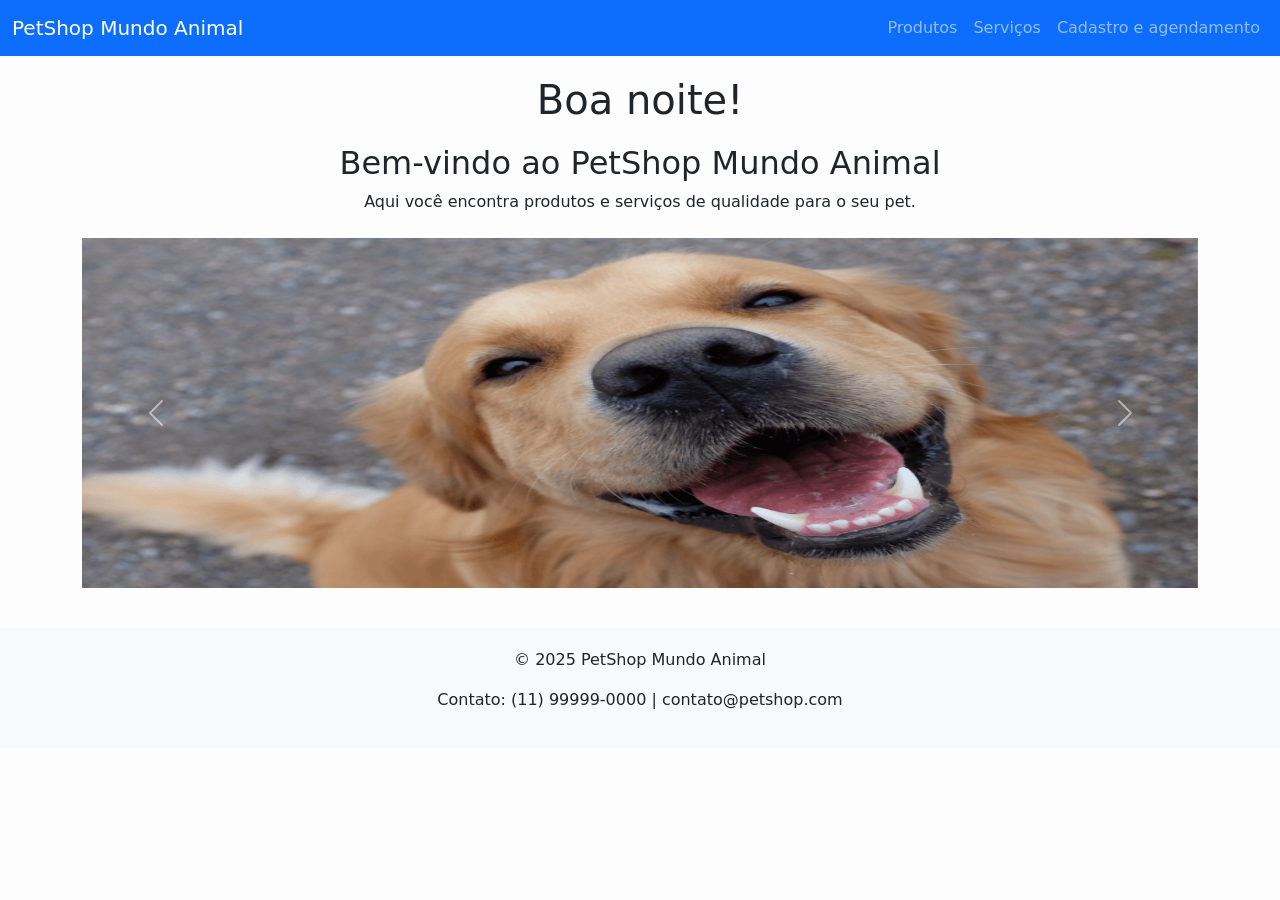
<file: index.html>
<!DOCTYPE html>
<html lang="pt-BR">
<head>
    <meta charset="UTF-8">
    <title>PetShop Mundo Animal</title>

    <!-- Bootstrap -->
    <link href="https://cdn.jsdelivr.net/npm/bootstrap@5.3.3/dist/css/bootstrap.min.css" rel="stylesheet">

    <!-- Arquivo CSS externo -->
    <link rel="stylesheet" href="css/style.css">
</head>
<body>

<!-- NAVBAR -->
<nav class="navbar navbar-expand-lg navbar-dark bg-primary">
    <div class="container-fluid">
        <a class="navbar-brand" href="index.html">PetShop Mundo Animal</a>
        <button class="navbar-toggler" type="button" data-bs-toggle="collapse" data-bs-target="#menu">
            <span class="navbar-toggler-icon"></span>
        </button>

        <div class="collapse navbar-collapse" id="menu">
            <ul class="navbar-nav ms-auto">
                <li class="nav-item"><a class="nav-link" href="produtos.html">Produtos</a></li>
                <li class="nav-item"><a class="nav-link" href="servicos.html">Serviços</a></li>
                <li class="nav-item"><a class="nav-link" href="servicos.html">Cadastro e agendamento</a></li>                
            </ul>
        </div>
    </div>
</nav>

<header>
    <h1 id="saudacao"></h1>
</header>

<div class="container text-center">
    <h2>Bem-vindo ao PetShop Mundo Animal</h2>
    <p>Aqui você encontra produtos e serviços de qualidade para o seu pet.</p>
</div>

<!-- CARROSSEL -->
<div id="carouselPets" class="carousel slide container mt-4" data-bs-ride="carousel">
    <div class="carousel-inner">
        <div class="carousel-item active">
            <img src="imagens/cao1.jpg" class="d-block w-100" height="350">
        </div>
        <div class="carousel-item">
            <img src="imagens/gato1.jpg" class="d-block w-100" height="350">
        </div>
        <div class="carousel-item">
            <img src="imagens/petshop.jpg" class="d-block w-100" height="350">
        </div>
    </div>

    <button class="carousel-control-prev" type="button" data-bs-target="#carouselPets" data-bs-slide="prev">
        <span class="carousel-control-prev-icon"></span>
    </button>
    <button class="carousel-control-next" type="button" data-bs-target="#carouselPets" data-bs-slide="next">
        <span class="carousel-control-next-icon"></span>
    </button>
</div>

<footer>
    <p>© 2025 PetShop Mundo Animal</p>
    <p>Contato: (11) 99999-0000 | contato@petshop.com</p>
</footer>

<!-- Bootstrap JS -->
<script src="https://cdn.jsdelivr.net/npm/bootstrap@5.3.3/dist/js/bootstrap.bundle.min.js"></script>

<!-- Arquivo JS externo -->
<script src="js/script.js"></script>

</body>
</html>
</file>
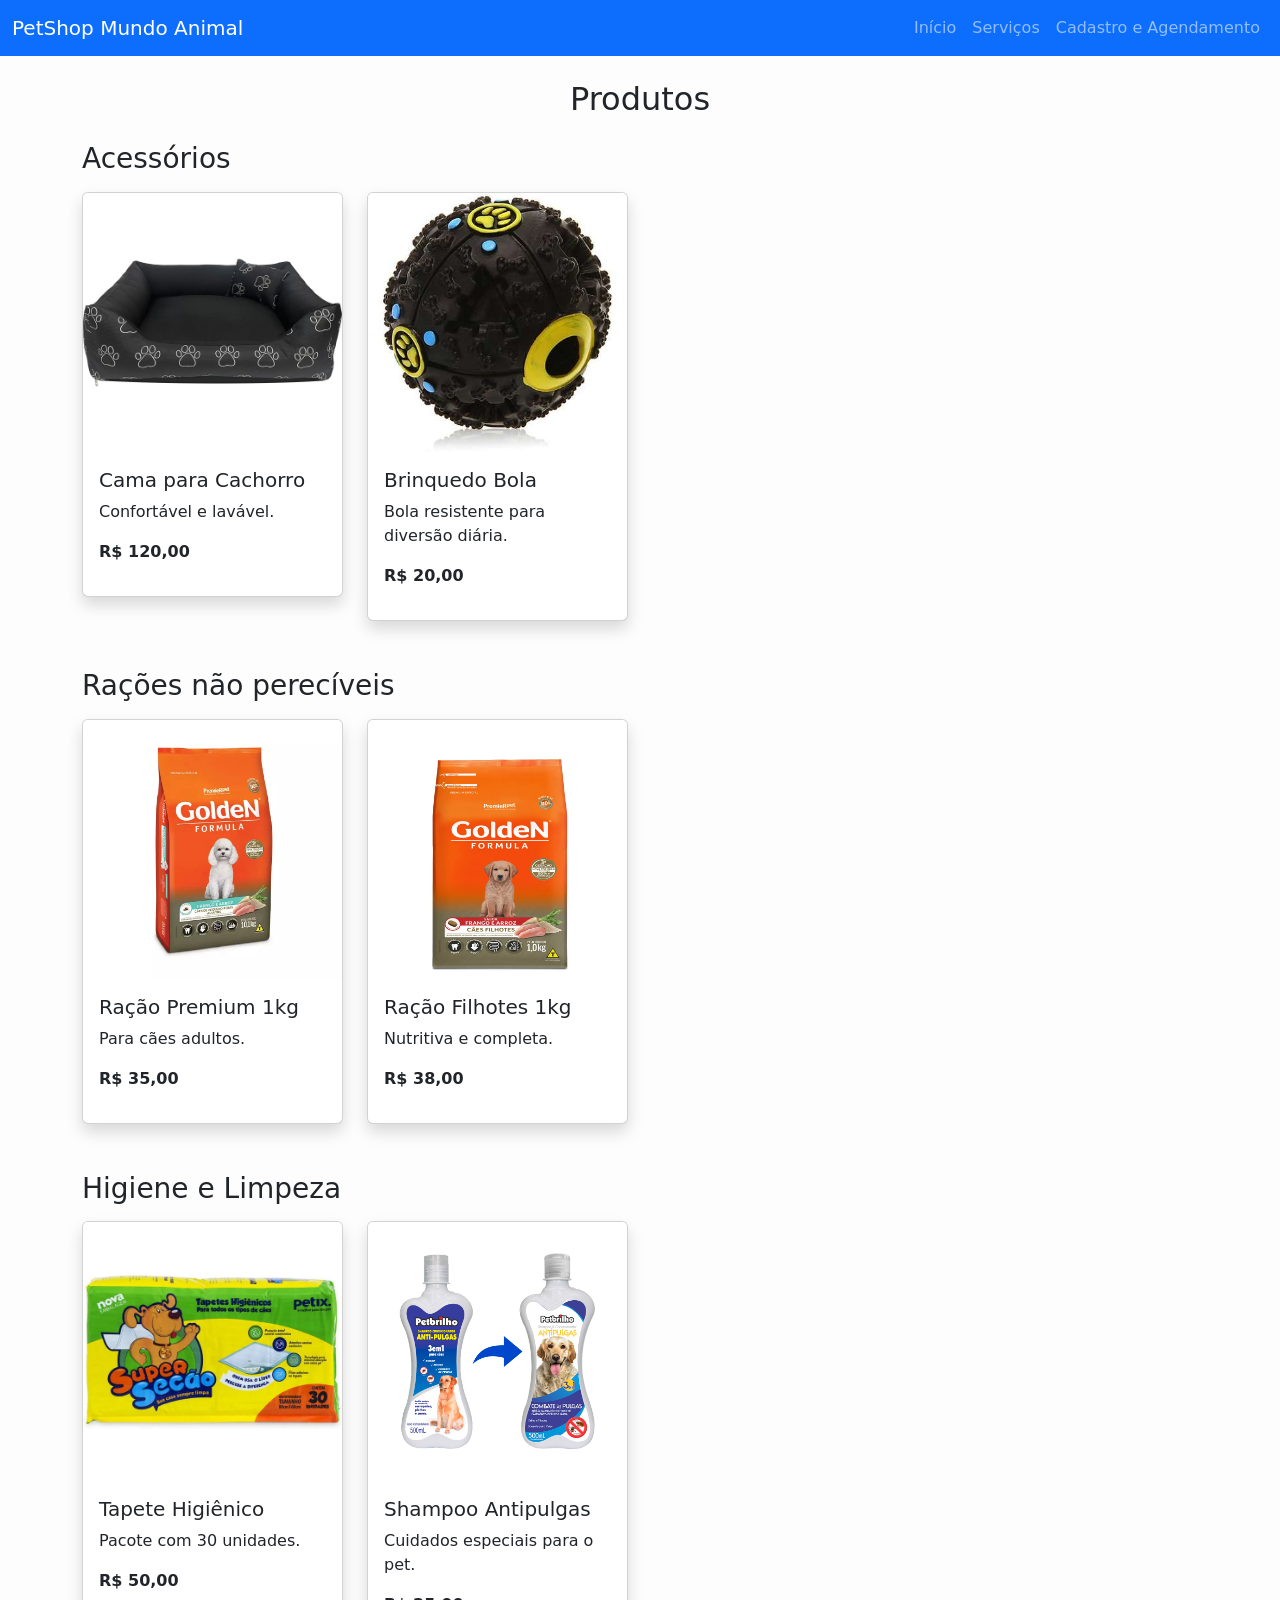
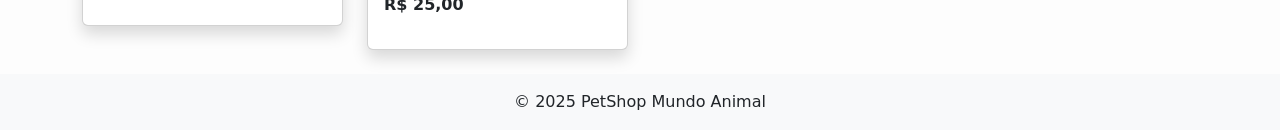
<file: produtos.html>
<!DOCTYPE html>
<html lang="pt-BR">
<head>
    <meta charset="UTF-8">
    <title>PetShop - Produtos</title>

    <link href="https://cdn.jsdelivr.net/npm/bootstrap@5.3.3/dist/css/bootstrap.min.css" rel="stylesheet">
    <link rel="stylesheet" href="css/style.css">
</head>
<body>

<!-- Navbar -->
<nav class="navbar navbar-expand-lg navbar-dark bg-primary">
    <div class="container-fluid">
        <a class="navbar-brand" href="index.html">PetShop Mundo Animal</a>

        <button class="navbar-toggler" data-bs-toggle="collapse" data-bs-target="#menu">
            <span class="navbar-toggler-icon"></span>
        </button>

        <div id="menu" class="collapse navbar-collapse">
            <ul class="navbar-nav ms-auto">
                <li class="nav-item"><a class="nav-link" href="index.html">Início</a></li>
                <li class="nav-item"><a class="nav-link" href="servicos.html">Serviços</a></li>
                <li class="nav-item"><a class="nav-link" href="cadastro.html">Cadastro e Agendamento</a></li>
            </ul>
        </div>
    </div>
</nav>

<div class="container mt-4">

    <h2 class="text-center mb-4">Produtos</h2>

    <!-- Acessórios -->
    <h3 class="mb-3">Acessórios</h3>
    <div class="row g-4">

        <!-- Produto -->
        <div class="col-md-3">
            <div class="card shadow">
                <img src="imagens/cama.jpg" class="card-img-top" alt="Cama confortável para cachorro">
                <div class="card-body">
                    <h5 class="card-title">Cama para Cachorro</h5>
                    <p class="card-text">Confortável e lavável.</p>
                    <p><strong>R$ 120,00</strong></p>
                </div>
            </div>
        </div>

        <div class="col-md-3">
            <div class="card shadow">
                <img src="imagens/bola.jpg" class="card-img-top" alt="Brinquedo bola para cachorro">
                <div class="card-body">
                    <h5 class="card-title">Brinquedo Bola</h5>
                    <p class="card-text">Bola resistente para diversão diária.</p>
                    <p><strong>R$ 20,00</strong></p>
                </div>
            </div>
        </div>
    </div>

    <!-- Rações -->
    <h3 class="mt-5 mb-3">Rações não perecíveis</h3>
    <div class="row g-4">

        <div class="col-md-3">
            <div class="card shadow">
                <img src="imagens/racao1.jpg" class="card-img-top" alt="Saco de ração premium">
                <div class="card-body">
                    <h5 class="card-title">Ração Premium 1kg</h5>
                    <p class="card-text">Para cães adultos.</p>
                    <p><strong>R$ 35,00</strong></p>
                </div>
            </div>
        </div>

        <div class="col-md-3">
            <div class="card shadow">
                <img src="imagens/racao2.jpg" class="card-img-top" alt="Ração especial para filhotes">
                <div class="card-body">
                    <h5 class="card-title">Ração Filhotes 1kg</h5>
                    <p class="card-text">Nutritiva e completa.</p>
                    <p><strong>R$ 38,00</strong></p>
                </div>
            </div>
        </div>
    </div>

    <!-- Higiene -->
    <h3 class="mt-5 mb-3">Higiene e Limpeza</h3>
    <div class="row g-4">

        <div class="col-md-3">
            <div class="card shadow">
                <img src="imagens/tapete.jpg" class="card-img-top" alt="Pacote de tapete higiênico">
                <div class="card-body">
                    <h5 class="card-title">Tapete Higiênico</h5>
                    <p class="card-text">Pacote com 30 unidades.</p>
                    <p><strong>R$ 50,00</strong></p>
                </div>
            </div>
        </div>

        <div class="col-md-3">
            <div class="card shadow">
                <img src="imagens/shampoo.jpg" class="card-img-top" alt="Shampoo antipulgas para pets">
                <div class="card-body">
                    <h5 class="card-title">Shampoo Antipulgas</h5>
                    <p class="card-text">Cuidados especiais para o pet.</p>
                    <p><strong>R$ 25,00</strong></p>
                </div>
            </div>
        </div>

    </div>

</div>

<footer class="text-center p-3 bg-light mt-4">
    © 2025 PetShop Mundo Animal
</footer>

<script src="https://cdn.jsdelivr.net/npm/bootstrap@5.3.3/dist/js/bootstrap.bundle.min.js"></script>
<script src="js/script.js"></script>
</body>
</html>
</file>
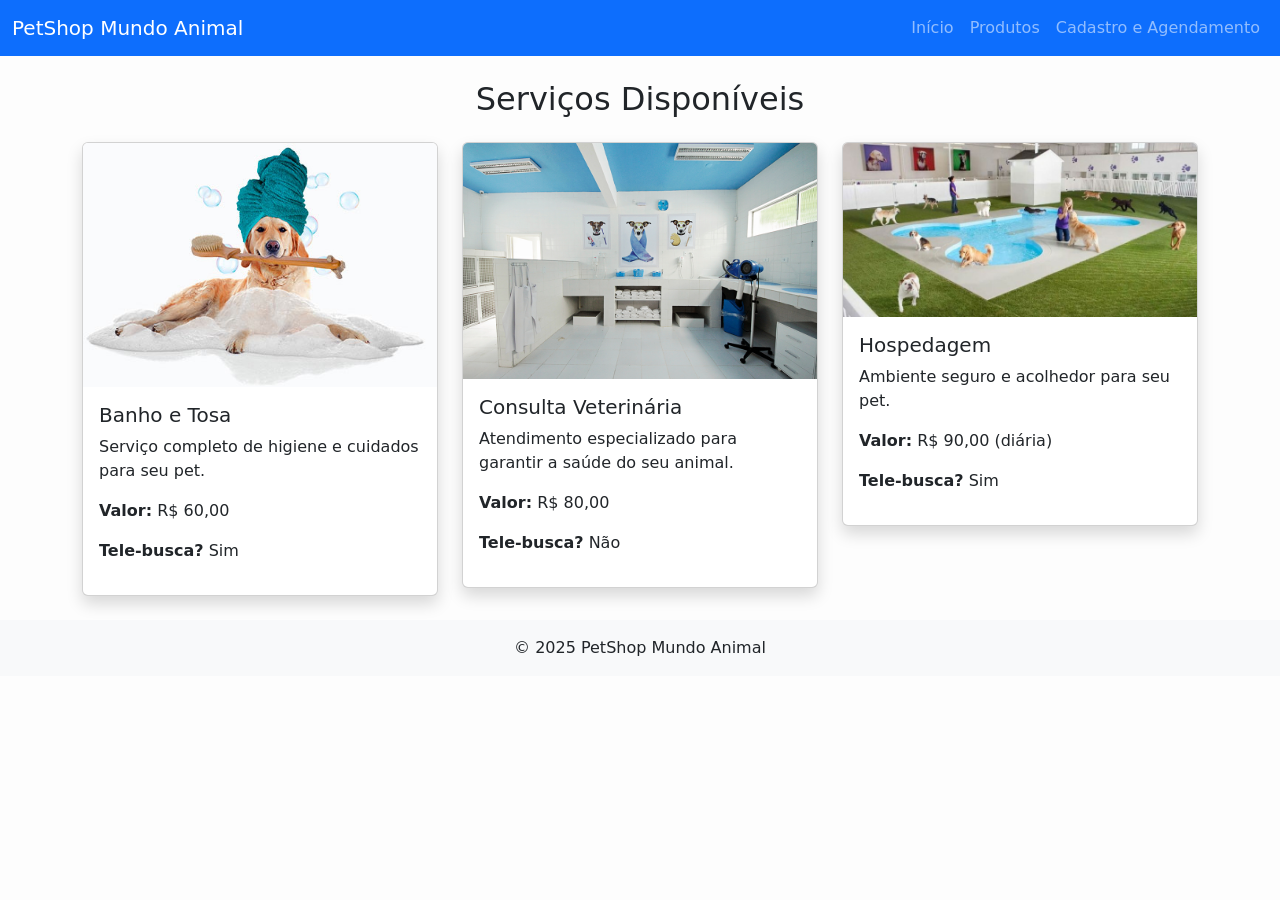
<file: servicos.html>
<!DOCTYPE html>
<html lang="pt-BR">
<head>
    <meta charset="UTF-8">
    <title>PetShop - Serviços</title>

    <link href="https://cdn.jsdelivr.net/npm/bootstrap@5.3.3/dist/css/bootstrap.min.css" rel="stylesheet">
    <link rel="stylesheet" href="css/style.css">
</head>
<body>

<!-- Navbar -->
<nav class="navbar navbar-expand-lg navbar-dark bg-primary">
    <div class="container-fluid">
        <a class="navbar-brand" href="index.html">PetShop Mundo Animal</a>

        <button class="navbar-toggler" data-bs-toggle="collapse" data-bs-target="#menu">
            <span class="navbar-toggler-icon"></span>
        </button>

        <div id="menu" class="collapse navbar-collapse">
            <ul class="navbar-nav ms-auto">
                <li class="nav-item"><a class="nav-link" href="index.html">Início</a></li>
                <li class="nav-item"><a class="nav-link" href="produtos.html">Produtos</a></li>
                <li class="nav-item"><a class="nav-link" href="cadastro.html">Cadastro e Agendamento</a></li>
            </ul>
        </div>
    </div>
</nav>

<!-- Conteúdo -->
<div class="container mt-4">
    <h2 class="text-center mb-4">Serviços Disponíveis</h2>

    <div class="row g-4">

        <!-- Card 1 -->
        <div class="col-md-4">
            <div class="card shadow">
                <img src="imagens/banho.jpg" class="card-img-top" alt="Banho e tosa em cachorro">
                <div class="card-body">
                    <h5 class="card-title">Banho e Tosa</h5>
                    <p class="card-text">Serviço completo de higiene e cuidados para seu pet.</p>
                    <p><strong>Valor:</strong> R$ 60,00</p>
                    <p><strong>Tele-busca?</strong> Sim</p>
                </div>
            </div>
        </div>

        <!-- Card 2 -->
        <div class="col-md-4">
            <div class="card shadow">
                <img src="imagens/consulta.jpg" class="card-img-top" alt="Veterinário realizando consulta em pet">
                <div class="card-body">
                    <h5 class="card-title">Consulta Veterinária</h5>
                    <p class="card-text">Atendimento especializado para garantir a saúde do seu animal.</p>
                    <p><strong>Valor:</strong> R$ 80,00</p>
                    <p><strong>Tele-busca?</strong> Não</p>
                </div>
            </div>
        </div>

        <!-- Card 3 -->
        <div class="col-md-4">
            <div class="card shadow">
                <img src="imagens/hospedagem.jpg" class="card-img-top" alt="Hotel para pets com espaço confortável">
                <div class="card-body">
                    <h5 class="card-title">Hospedagem</h5>
                    <p class="card-text">Ambiente seguro e acolhedor para seu pet.</p>
                    <p><strong>Valor:</strong> R$ 90,00 (diária)</p>
                    <p><strong>Tele-busca?</strong> Sim</p>
                </div>
            </div>
        </div>

    </div>
</div>

<footer class="text-center p-3 bg-light mt-4">
    © 2025 PetShop Mundo Animal
</footer>

<script src="https://cdn.jsdelivr.net/npm/bootstrap@5.3.3/dist/js/bootstrap.bundle.min.js"></script>
<script src="js/script.js"></script>
</body>
</html>
</file>
<file: css/style.css>
body {
    background-color: #fdfdfd;
}

header h1 {
    text-align: center;
    margin: 20px 0;
}

footer {
    background: #f8f9fa;
    padding: 20px 0;
    text-align: center;
    margin-top: 40px;
}

.card {
    transition: transform 0.2s;
}

.card:hover {
    transform: scale(1.03);
}

form {
    max-width: 900px;
    margin: auto;
}

label {
    font-weight: 600;
}
</file>
